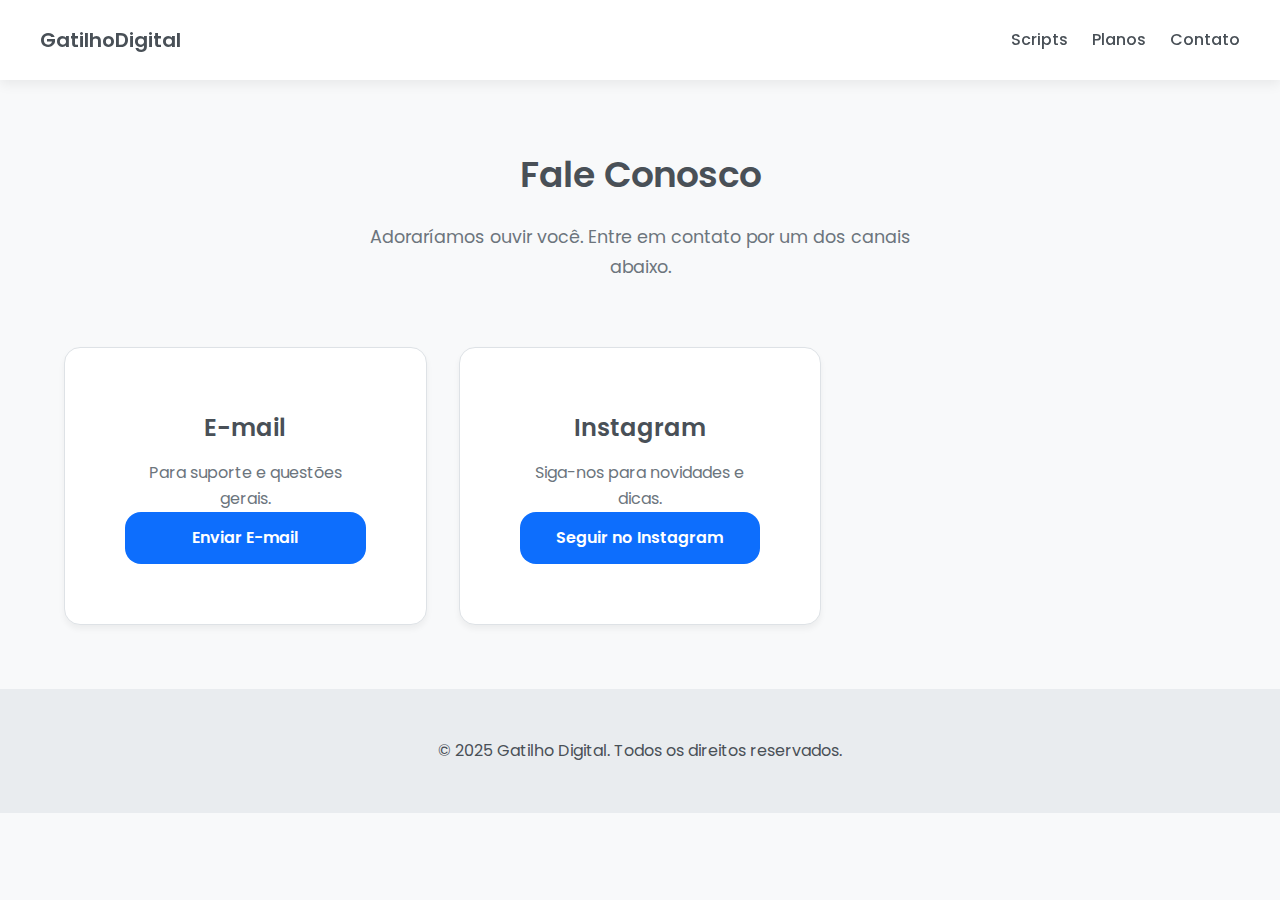
<file: contato.html>
<!DOCTYPE html>
<html lang="pt-br">
<head>
    <meta charset="UTF-8">
    <meta name="viewport" content="width=device-width, initial-scale=1.0">
    <title>Contato - Gatilho Digital</title>
    <link href="https://fonts.googleapis.com/css2?family=Poppins:wght@400;500;600;700&display=swap" rel="stylesheet">
    <link rel="stylesheet" href="style.css">
</head>
<body>

    <header class="navbar">
        <div class="navbar-container">
            <a href="index.html" class="navbar-brand">GatilhoDigital</a>
            <div class="navbar-links">
                <a href="scripts.html">Scripts</a>
                <a href="planos.html">Planos</a>
                <a href="contato.html">Contato</a>
            </div>
            <button class="navbar-toggler" aria-label="Toggle navigation">
                <span class="navbar-toggler-icon"></span>
            </button>
        </div>
        <div class="navbar-collapse">
            <a href="scripts.html">Scripts</a>
            <a href="planos.html">Planos</a>
            <a href="contato.html">Contato</a>
        </div>
    </header>

    <main class="container">
        <div class="page-header">
            <h1>Fale Conosco</h1>
            <p>Adoraríamos ouvir você. Entre em contato por um dos canais abaixo.</p>
        </div>
        <div class="grid-container">
            <div class="contact-card">
                <div class="card-content text-center">
                    <h3>E-mail</h3>
                    <p>Para suporte e questões gerais.</p>
                    <a href="mailto:contato@gatilhodigital.com" class="button button-primary">Enviar E-mail</a>
                </div>
            </div>
            <div class="contact-card">
                <div class="card-content text-center">
                    <h3>Instagram</h3>
                    <p>Siga-nos para novidades e dicas.</p>
                    <a href="https://instagram.com/gatilhodigital" target="_blank" class="button button-primary">Seguir no Instagram</a>
                </div>
            </div>
        </div>
    </main>

    <footer style="text-align: center; padding: 2rem; background: #e9ecef; margin-top: 4rem;">
        <p>&copy; 2025 Gatilho Digital. Todos os direitos reservados.</p>
    </footer>

    <script src="main.js"></script>
</body>
</html>
</file>
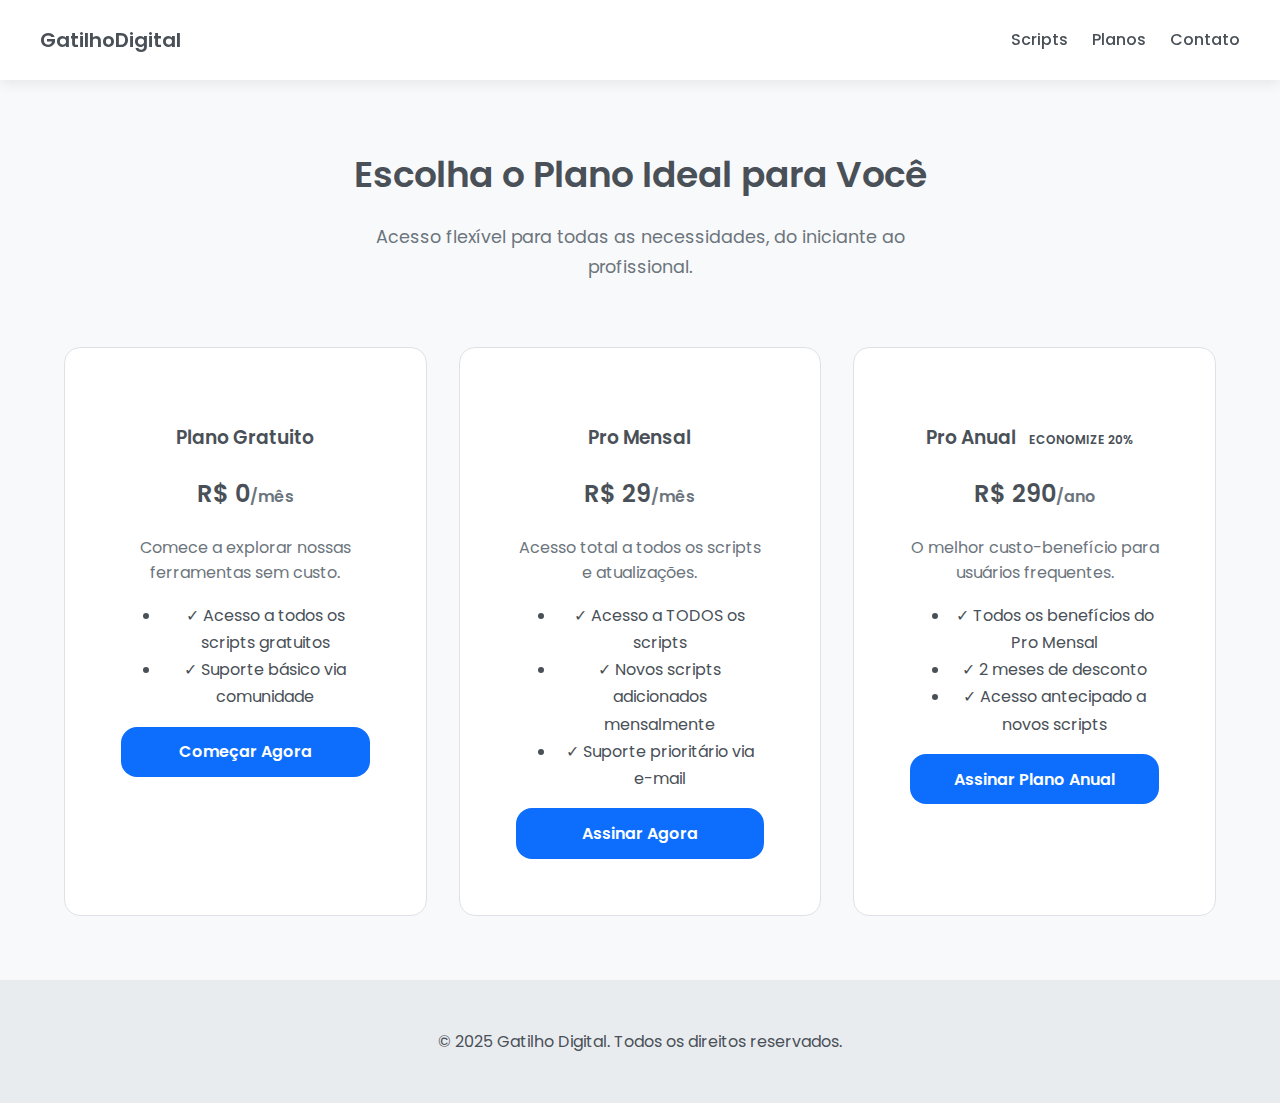
<file: planos.html>
<!DOCTYPE html>
<html lang="pt-br">
<head>
    <meta charset="UTF-8">
    <meta name="viewport" content="width=device-width, initial-scale=1.0">
    <title>Planos - Gatilho Digital</title>
    <link href="https://fonts.googleapis.com/css2?family=Poppins:wght@400;500;600;700&display=swap" rel="stylesheet">
    <link rel="stylesheet" href="style.css">
</head>
<body>

    <header class="navbar">
        <div class="navbar-container">
            <a href="index.html" class="navbar-brand">GatilhoDigital</a>
            <div class="navbar-links">
                <a href="scripts.html">Scripts</a>
                <a href="planos.html">Planos</a>
                <a href="contato.html">Contato</a>
            </div>
            <button class="navbar-toggler" aria-label="Toggle navigation">
                <span class="navbar-toggler-icon"></span>
            </button>
        </div>
        <div class="navbar-collapse">
            <a href="scripts.html">Scripts</a>
            <a href="planos.html">Planos</a>
            <a href="contato.html">Contato</a>
        </div>
    </header>

    <main class="container">
        <div class="page-header">
            <h1>Escolha o Plano Ideal para Você</h1>
            <p>Acesso flexível para todas as necessidades, do iniciante ao profissional.</p>
        </div>
        <div class="grid-container">
            <div class="plan-card">
                <div class="card-content">
                    <h3>Plano Gratuito</h3>
                    <h2>R$ 0<span style="font-size: 1rem; color: #6c757d;">/mês</span></h2>
                    <p>Comece a explorar nossas ferramentas sem custo.</p>
                    <ul>
                        <li>✓ Acesso a todos os scripts gratuitos</li>
                        <li>✓ Suporte básico via comunidade</li>
                    </ul>
                    <button class="button button-secondary w-full mt-4">Começar Agora</button>
                </div>
            </div>
            <div class="plan-card">
                <div class="card-content">
                    <h3>Pro Mensal</h3>
                    <h2>R$ 29<span style="font-size: 1rem; color: #6c757d;">/mês</span></h2>
                    <p>Acesso total a todos os scripts e atualizações.</p>
                    <ul>
                        <li>✓ Acesso a TODOS os scripts</li>
                        <li>✓ Novos scripts adicionados mensalmente</li>
                        <li>✓ Suporte prioritário via e-mail</li>
                    </ul>
                    <button class="button button-primary w-full mt-4">Assinar Agora</button>
                </div>
            </div>
            <div class="plan-card">
                <div class="card-content">
                    <h3>Pro Anual <span class="tag tag-sub">Economize 20%</span></h3>
                    <h2>R$ 290<span style="font-size: 1rem; color: #6c757d;">/ano</span></h2>
                    <p>O melhor custo-benefício para usuários frequentes.</p>
                    <ul>
                        <li>✓ Todos os benefícios do Pro Mensal</li>
                        <li>✓ 2 meses de desconto</li>
                        <li>✓ Acesso antecipado a novos scripts</li>
                    </ul>
                    <button class="button button-primary w-full mt-4">Assinar Plano Anual</button>
                </div>
            </div>
        </div>
    </main>

    <footer style="text-align: center; padding: 2rem; background: #e9ecef; margin-top: 4rem;">
        <p>&copy; 2025 Gatilho Digital. Todos os direitos reservados.</p>
    </footer>

    <script src="main.js"></script>
</body>
</html>
</file>
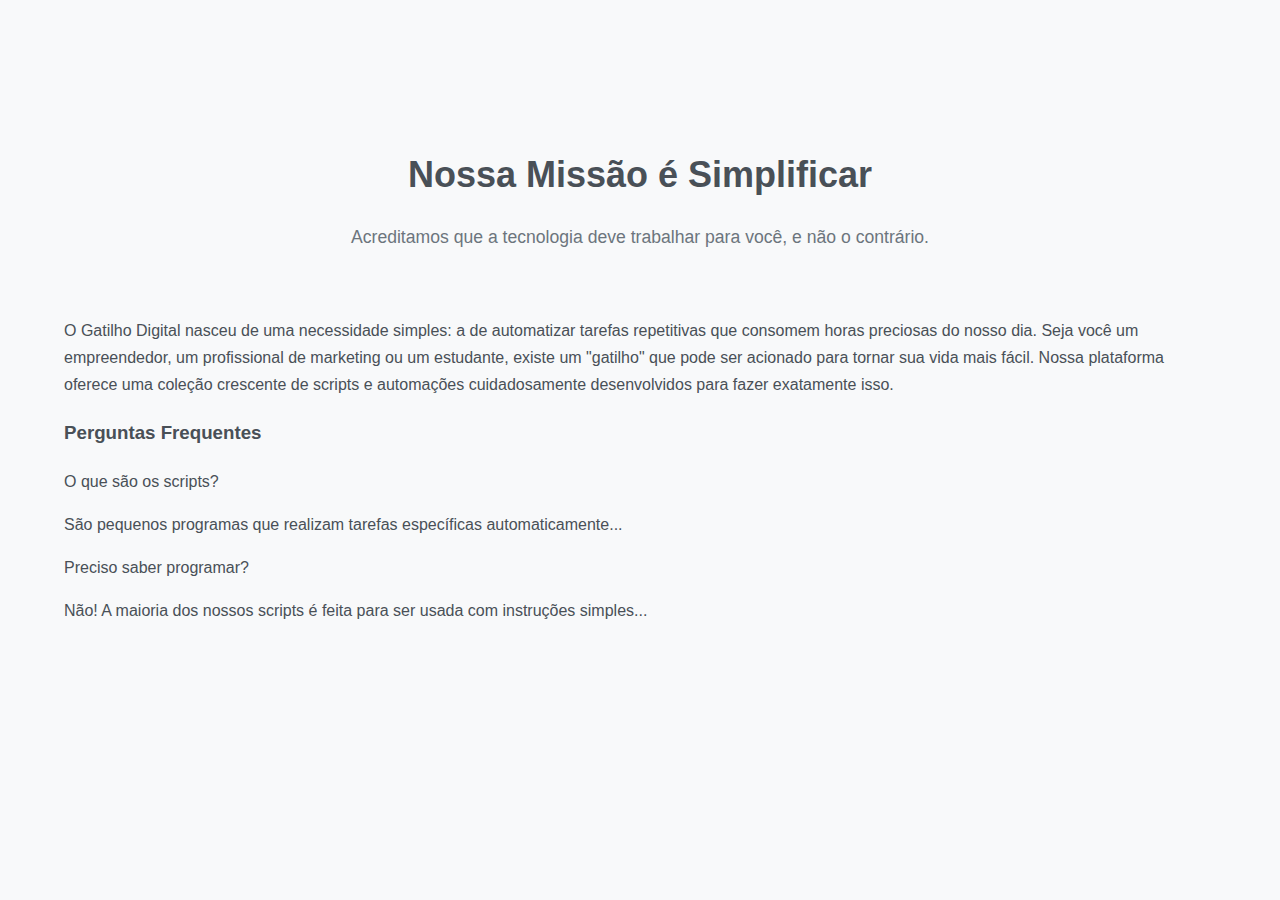
<file: sobre.html>
<!DOCTYPE html>
<html lang="pt-br">
<head>
    <title>Sobre Nós - Gatilho Digital</title>
    <link rel="stylesheet" href="style.css">
</head>
<body>
    <div class="container">
        <div class="page-header">
            <h1>Nossa Missão é Simplificar</h1>
            <p>Acreditamos que a tecnologia deve trabalhar para você, e não o contrário.</p>
        </div>
        <div class="prose">
            <p>O Gatilho Digital nasceu de uma necessidade simples: a de automatizar tarefas repetitivas que consomem horas preciosas do nosso dia. Seja você um empreendedor, um profissional de marketing ou um estudante, existe um "gatilho" que pode ser acionado para tornar sua vida mais fácil. Nossa plataforma oferece uma coleção crescente de scripts e automações cuidadosamente desenvolvidos para fazer exatamente isso.</p>
            <h3>Perguntas Frequentes</h3>
            <div class="accordion">
                <div class="accordion-item">
                    <div class="accordion-header">O que são os scripts?</div>
                    <div class="accordion-content"><p>São pequenos programas que realizam tarefas específicas automaticamente...</p></div>
                </div>
                <div class="accordion-item">
                    <div class="accordion-header">Preciso saber programar?</div>
                    <div class="accordion-content"><p>Não! A maioria dos nossos scripts é feita para ser usada com instruções simples...</p></div>
                </div>
            </div>
        </div>
    </div>

    <a href="https://wa.me/5500000000000" class="whatsapp-button" target="_blank"></a>
    <script src="main.js"></script>
</body>
</html>
</file>
<file: style.css>
/* GERAL, PALETA DE CORES E TEMA ESCURO */
:root {
    --azul-principal: #0d6efd;
    --azul-hover: #0b5ed7;
    --ciano-destaque: #0dcaf0;
    --verde-sucesso: #198754;
    --verde-sucesso-hover: #157347;
    --verde-secundario: #146c43;
    --cinza-texto: #495057;
    --cinza-texto-claro: #6c757d;
    --cinza-fundo: #f8f9fa;
    --cinza-bordas: #dee2e6;
    --branco-surface: #ffffff;
    --sombra-suave: 0 4px 12px rgba(0, 0, 0, 0.07);
    --sombra-profunda: 0 8px 30px rgba(0, 0, 0, 0.12);
    --fonte-principal: 'Poppins', sans-serif;
    --transicao-rapida: all 0.3s ease;
    --raio-borda: 1rem; /* 16px, mais arredondado */
}

[data-theme="dark"] {
    --cinza-texto: #adb5bd;
    --cinza-texto-claro: #8a9198;
    --cinza-fundo: #121212;
    --branco-surface: #1e1e1e;
    --cinza-bordas: #343a40;
    --sombra-suave: 0 4px 12px rgba(0, 0, 0, 0.2);
    --sombra-profunda: 0 8px 30px rgba(0, 0, 0, 0.25);
    --azul-principal: #3b82f6;
    --verde-sucesso: #10b981;
    --verde-sucesso-hover: #059669;
    --verde-secundario: #047857;
}

/* --- ESTILOS GLOBAIS --- */
* { box-sizing: border-box; }

body {
    font-family: var(--fonte-principal);
    background-color: var(--cinza-fundo);
    color: var(--cinza-texto);
    margin: 0;
    padding-top: 80px;
    line-height: 1.7;
    transition: background-color 0.3s, color 0.3s;
}
.container { max-width: 1200px; margin: 4rem auto; padding: 0 1.5rem; }
h1, h2, h3 { color: var(--cinza-texto); font-weight: 600; }
[data-theme="dark"] h1, [data-theme="dark"] h2, [data-theme="dark"] h3 { color: #e9ecef; }

/* --- NAVBAR --- */
.navbar { background-color: var(--branco-surface); box-shadow: var(--sombra-suave); padding: 0 1.5rem; position: fixed; top: 0; left: 0; right: 0; z-index: 1030; transition: var(--transicao-rapida); }
.navbar-container { display: flex; justify-content: space-between; align-items: center; max-width: 1200px; margin: 0 auto; height: 80px; }
.navbar-brand { display: flex; align-items: center; gap: 0.75rem; font-size: 1.25rem; font-weight: 600; color: var(--cinza-texto); text-decoration: none; }
[data-theme="dark"] .navbar-brand { color: #fff; }
.navbar-brand img { height: 50px; width: 50px; }
.navbar-links { display: flex; align-items: center; gap: 1.5rem; }
.navbar-links a { color: var(--cinza-texto); text-decoration: none; font-weight: 500; transition: color 0.3s; }
.navbar-links a:hover, .navbar-links a.active { color: var(--azul-principal); }
.navbar-toggler, .navbar-collapse { display: none; }

/* --- BOTÃO DE TEMA --- */
.theme-switch-wrapper { display: flex; align-items: center; gap: 0.75rem; }
.theme-switch-wrapper .icon { width: 24px; height: 24px; color: var(--cinza-texto-claro); transition: var(--transicao-rapida); }
.theme-switch-wrapper .icon.sun { color: #f39c12; }
[data-theme="dark"] .theme-switch-wrapper .icon.sun { opacity: 0.5; }
[data-theme="dark"] .theme-switch-wrapper .icon.moon { color: var(--ciano-destaque); opacity: 1; }
.theme-switch { position: relative; display: inline-block; width: 50px; height: 26px; }
.theme-switch input { opacity: 0; width: 0; height: 0; }
.slider { position: absolute; cursor: pointer; top: 0; left: 0; right: 0; bottom: 0; background-color: #ccc; transition: .4s; border-radius: 26px; }
.slider:before { position: absolute; content: ""; height: 20px; width: 20px; left: 3px; bottom: 3px; background-color: white; transition: .4s; border-radius: 50%; }
input:checked + .slider { background-color: var(--azul-principal); }
input:checked + .slider:before { transform: translateX(24px); }

/* --- COMPONENTES GERAIS (Cards, Botões) --- */
.page-header { text-align: center; margin-bottom: 4rem; }
.page-header h1 { font-size: 2.25rem; margin-bottom: 0.5rem; }
.page-header p { font-size: 1.1rem; color: var(--cinza-texto-claro); max-width: 600px; margin-left: auto; margin-right: auto; }

.grid-container { display: grid; grid-template-columns: repeat(auto-fill, minmax(320px, 1fr)); gap: 2rem; }
.button { display: inline-flex; align-items: center; justify-content: center; gap: 0.5rem; padding: 0.8rem 1.5rem; border: none; border-radius: var(--raio-borda); font-family: var(--fonte-principal); font-weight: 600; font-size: 1rem; text-decoration: none; cursor: pointer; transition: var(--transicao-rapida); color: white; }

/* --- PÁGINA DE LOGIN --- */
#login-background { position: fixed; top: 0; left: 0; width: 100%; height: 100%; z-index: -1; background-color: #0b0f19; background-image: url("data:image/svg+xml,%3Csvg xmlns='http://www.w3.org/2000/svg' width='250' height='250' viewBox='0 0 800 800'%3E%3Cg fill='none' stroke='%231b2c5c' stroke-width='1'%3E%3Cpath d='M769 229L1037 260.9M927 880L731 737 520 660 309 538 40 599 295 764 126.5 879.5 40 599-197 493-43 252-240 0 125 28 320 230 520 280 740 229z'/%3E%3Cpath d='M-222 42L125 28 320 230 520 280 740 229 769 229L1037 260.9 927 880 731 737 520 660 309 538 40 599 295 764 126.5 879.5 40 599-197 493-43 252-240 0z'/%3E%3Cpath d='M520 660L295 764 126.5 879.5 40 599-197 493-43 252-240 0 125 28 320 230 520 280 740 229 769 229L1037 260.9 927 880 731 737z'/%3E%3Cpath d='M520 280L320 230 125 28-240 0-43 252-197 493 40 599 126.5 879.5 295 764 520 660 731 737 927 880 1037 260.9 769 229 740 229z'/%3E%3C/g%3E%3C/svg%3E"); animation: scrollBackground 60s linear infinite; }
@keyframes scrollBackground { from { background-position: 0 0; } to { background-position: -250px -250px; } }
.login-container { display: flex; justify-content: center; align-items: center; min-height: 100vh; padding: 1.5rem; }
.login-card { background: rgba(17, 25, 40, 0.75); backdrop-filter: blur(16px) saturate(180%); border: 1px solid rgba(255, 255, 255, 0.125); border-radius: var(--raio-borda); padding: 3rem; width: 100%; max-width: 450px; text-align: center; color: #fff; animation: fadeInScaleUp 0.6s ease-out forwards; }
@keyframes fadeInScaleUp { from { opacity: 0; transform: scale(0.9); } to { opacity: 1; transform: scale(1); } }
.logo-login { height: 80px; width: 80px; margin: 0 auto 1.5rem auto; }
#login-box h1, .welcome-back { color: #fff; font-size: 2rem; margin-bottom: 0.75rem; }
#login-box p { color: rgba(255,255,255,0.7); max-width: 320px; margin: 0 auto 2.5rem auto; line-height: 1.6; }
#google-login-btn { display: inline-flex; align-items: center; justify-content: center; gap: 0.75rem; width: 100%; padding: 0.8rem 1.5rem; border: 1px solid rgba(255,255,255,0.2); border-radius: var(--raio-borda); background: rgba(255,255,255,0.1); color: #fff; font-size: 1rem; font-weight: 500; cursor: pointer; transition: var(--transicao-rapida); }
#google-login-btn:hover { background: rgba(255,255,255,0.2); border-color: rgba(255,255,255,0.3); transform: translateY(-2px); }
#google-login-btn .iconify { font-size: 1.4rem; }
#user-dashboard { width: 100%; text-align: center; }
#user-photo { width: 90px; height: 90px; border-radius: 50%; margin: 0 auto 1.5rem auto; object-fit: cover; border: 4px solid rgba(255,255,255,0.2); }
.user-name { font-weight: 600; font-size: 1.25rem; margin-bottom: 0.25rem; }
.user-email { color: rgba(255,255,255,0.7); margin-bottom: 2rem; }
.button-primary { background-color: var(--azul-principal); width: 100%; }
.button-primary:hover { background-color: var(--azul-hover); transform: translateY(-2px); }
.logout-link { color: rgba(255,255,255,0.7); text-decoration: none; margin-top: 1.5rem; display: inline-block; font-weight: 500; }
.logout-link:hover { color: #fff; text-decoration: underline; }

/* --- PÁGINA DE PLANOS --- */
.plan-card { background-color: var(--branco-surface); border: 1px solid var(--cinza-bordas); border-radius: var(--raio-borda); padding: 2rem; text-align: center; display: flex; flex-direction: column; transition: var(--transicao-rapida); position: relative; overflow: hidden; }
.plan-card:hover { transform: translateY(-8px); box-shadow: var(--sombra-profunda); }
.plan-header h3 { font-size: 1.1rem; font-weight: 500; color: var(--cinza-texto-claro); margin: 0 0 0.5rem 0; }
.plan-price h2 { font-size: 2.75rem; margin: 0 0 0.5rem 0; line-height: 1.2; }
.plan-description { color: var(--cinza-texto-claro); margin-bottom: 2rem; min-height: 50px; }
.plan-features { text-align: left; margin-bottom: 2rem; flex-grow: 1; }
.plan-features ul { list-style: none; padding: 0; margin: 0; }
.plan-features li { display: flex; align-items: center; gap: 0.75rem; margin-bottom: 0.75rem; }
.plan-features .icon { width: 20px; height: 20px; color: #25D366; }
.plan-footer { margin-top: auto; }
.plan-card .button { width: 100%; background-color: var(--azul-principal); }
.button-outline { background-color: transparent; border: 2px solid var(--cinza-bordas); color: var(--cinza-texto); }
.button-outline:hover { background-color: var(--cinza-bordas); }
[data-theme="dark"] .button-outline { color: var(--cinza-texto); }
[data-theme="dark"] .button-outline:hover { background-color: var(--cinza-bordas); color: var(--cinza-fundo); }
.plan-card.highlighted { border: 2px solid var(--azul-principal); background-color: #f5faff; }
[data-theme="dark"] .plan-card.highlighted { background-color: rgba(59, 130, 246, 0.1); }
.plan-card.highlighted .button:hover { background-color: var(--azul-hover); transform: scale(1.03); box-shadow: 0 10px 20px rgba(0,0,0,0.1); }
.plan-badge { position: absolute; top: 15px; right: -45px; background-color: var(--azul-principal); color: white; padding: 0.3rem 3rem; font-size: 0.8rem; font-weight: 600; transform: rotate(45deg); box-shadow: 0 2px 5px rgba(0,0,0,0.1); }

/* --- PÁGINA DE CONTATO --- */
.contact-card { background-color: var(--branco-surface); border-radius: var(--raio-borda); box-shadow: 0 4px 6px rgba(0,0,0,0.05); transition: all 0.3s ease; display: flex; flex-direction: column; padding: 2.25rem; border: 1px solid var(--cinza-bordas); }
.contact-card:hover { transform: translateY(-8px); box-shadow: var(--sombra-profunda); }
.contact-icon { font-size: 50px; margin-bottom: 1.5rem; align-self: center; }
.contact-card h3 { text-align: center; font-size: 1.5rem; margin-top: 0; margin-bottom: 0.75rem; }
.contact-card p { color: var(--cinza-texto-claro); text-align: center; flex-grow: 1; margin-bottom: 2rem; }
.contact-card .button { width: 100%; }
.contact-card .button:hover { transform: scale(1.03); box-shadow: 0 10px 20px rgba(0,0,0,0.1); }
#gmail-card .button { background: linear-gradient(45deg, #d54339, #ea4335); }
#whatsapp-card .button { background: linear-gradient(45deg, #1ebe57, #25d366); }
#instagram-card .button { background: linear-gradient(45deg, #f09433, #e6683c, #dc2743, #cc2366); }

/* --- FOOTER --- */
.footer { text-align: center; padding: 2rem; background-color: var(--branco-surface); color: var(--cinza-texto-claro); margin-top: 4rem; border-top: 1px solid var(--cinza-bordas); }
.footer p { margin: 0; }

/* ============================================= */
/* --- ESTILOS DOS CARDS DE SCRIPT --- */
/* ============================================= */
.script-card { background-color: var(--branco-surface); border: 1px solid var(--cinza-bordas); border-radius: var(--raio-borda); display: flex; flex-direction: column; overflow: hidden; transition: var(--transicao-rapida); box-shadow: var(--sombra-suave); }
.script-card:hover { transform: translateY(-8px); box-shadow: var(--sombra-profunda); }
.script-card.grayscale { filter: grayscale(100%); opacity: 0.7; }
.script-card-image img { width: 100%; height: 200px; object-fit: cover; display: block; }
.card-content { padding: 1.5rem; flex-grow: 1; }
.card-header { display: flex; justify-content: space-between; align-items: flex-start; margin-bottom: 0.75rem; }
.card-header h3 { margin: 0; font-size: 1.25rem; }
.card-content p { color: var(--cinza-texto-claro); margin: 0; line-height: 1.6; }
.tag { font-size: 0.75rem; font-weight: 600; padding: 0.25rem 0.6rem; border-radius: 99px; text-transform: uppercase; white-space: nowrap; }
.tag-free { background-color: #d1fae5; color: #065f46; }
[data-theme="dark"] .tag-free { background-color: #10B981; color: #ffffff; }
.tag-locked { background-color: #e5e7eb; color: #4b5563; }
[data-theme="dark"] .tag-locked { background-color: #4B5563; color: #D1D5DB; }
.card-footer { padding: 1rem 1.5rem; border-top: 1px solid var(--cinza-bordas); background-color: var(--cinza-fundo); }
[data-theme="dark"] .card-footer { background-color: #121212; }
.button-access { width: 100%; padding: 0.75rem; background-color: var(--azul-principal); color: white; border: none; border-radius: 0.5rem; font-weight: 600; cursor: pointer; transition: var(--transicao-rapida); }
.button-access:hover { background-color: var(--azul-hover); transform: scale(1.03); }

/* ================================================= */
/* --- ESTILOS ESPECÍFICOS DO ANALISADOR CONTÁBIL --- */
/* ================================================= */
#control-panel {
    background-color: var(--branco-surface);
    border-radius: var(--raio-borda);
    box-shadow: var(--sombra-suave);
    border: 1px solid var(--cinza-bordas);
    padding: 2rem;
    margin-bottom: 2rem;
    transition: var(--transicao-rapida);
}
#control-panel:hover { box-shadow: var(--sombra-profunda); }
#control-panel .form-group { margin-bottom: 1.5rem; }
#control-panel .form-group label { display: block; margin-bottom: 0.5rem; font-weight: 600; color: var(--cinza-texto); }
#control-panel .form-control { width: 100%; padding: 0.75rem; border: 1px solid var(--cinza-bordas); border-radius: 0.5rem; background-color: var(--branco-surface); color: var(--cinza-texto); font-family: var(--fonte-principal); font-size: 1rem; transition: border-color 0.2s, box-shadow 0.2s; }
#control-panel .form-control:focus { outline: none; border-color: var(--azul-principal); box-shadow: 0 0 0 3px rgba(13, 110, 253, 0.25); }
#control-panel .dual-select { display: grid; grid-template-columns: 1fr 1fr; gap: 1.5rem; }

/* Alinhamento da grade 2x2 */
#control-panel .form-grid-container { display: grid; grid-template-columns: 1fr 1fr; gap: 0 1.5rem; }
#control-panel .form-grid-container > #value-options-two-files { grid-column: 1 / -1; display: grid; grid-template-columns: 1fr 1fr; gap: 0 1.5rem; }

#analyze-btn { width: 100%; padding: 1rem; font-size: 1.1rem; background-color: var(--azul-principal); }
#analyze-btn:disabled { background-color: var(--cinza-bordas); color: var(--cinza-texto-claro); cursor: not-allowed; transform: none; }
[data-theme="dark"] #analyze-btn:disabled { background-color: #343a40; }

.file-upload-wrapper { position: relative; display: flex; align-items: center; gap: 1rem; }
.file-upload-input { display: none; }
.file-upload-label { display: inline-flex; align-items: center; gap: 0.5rem; padding: 0.75rem 1rem; background-color: var(--branco-surface); color: var(--cinza-texto); border: 1px solid var(--cinza-bordas); border-radius: 0.5rem; cursor: pointer; transition: var(--transicao-rapida); font-weight: 500; }
.file-upload-label:hover { background-color: var(--cinza-fundo); border-color: var(--azul-principal); color: var(--azul-principal); }
.file-upload-label .iconify { font-size: 1.2rem; }
.file-name { color: var(--cinza-texto-claro); font-size: 0.9rem; white-space: nowrap; overflow: hidden; text-overflow: ellipsis; }
[data-theme="dark"] .file-upload-label { background-color: #343a40; border-color: #555; color: var(--cinza-texto); }
[data-theme="dark"] .file-upload-label:hover { border-color: var(--azul-principal); color: var(--azul-principal); }

/* --- MODAL DE RESULTADOS --- */
.modal-overlay { position: fixed; top: 0; left: 0; width: 100%; height: 100%; background-color: rgba(0, 0, 0, 0.6); z-index: 1050; display: flex; justify-content: center; align-items: center; opacity: 0; visibility: hidden; transition: opacity 0.3s ease, visibility 0.3s ease; }
.modal-overlay.show { opacity: 1; visibility: visible; }
.modal-container { background-color: var(--branco-surface); border-radius: var(--raio-borda); box-shadow: var(--sombra-profunda); width: 90%; max-width: 900px; max-height: 90vh; display: flex; flex-direction: column; transform: scale(0.95); transition: transform 0.3s ease; }
.modal-overlay.show .modal-container { transform: scale(1); }
.modal-header { display: flex; justify-content: space-between; align-items: center; padding: 1rem 1.5rem; border-bottom: 1px solid var(--cinza-bordas); }
.modal-header h2 { margin: 0; font-size: 1.25rem; }
.modal-close-btn { background: none; border: none; font-size: 2rem; line-height: 1; cursor: pointer; color: var(--cinza-texto-claro); transition: color 0.2s; }
.modal-close-btn:hover { color: var(--cinza-texto); }
.modal-content { padding: 1.5rem; overflow-y: auto; }
.modal-footer { display: flex; justify-content: flex-end; gap: 1rem; padding: 1rem 1.5rem; border-top: 1px solid var(--cinza-bordas); background-color: var(--cinza-fundo); }
[data-theme="dark"] .modal-footer { background-color: #121212; }

#download-csv-btn { background-color: var(--verde-secundario); }
#download-csv-btn:hover { background-color: var(--verde-sucesso); }
#download-excel-btn { background-color: var(--verde-sucesso); }
#download-excel-btn:hover { background-color: var(--verde-sucesso-hover); }

/* ESTILOS DOS RESULTADOS DENTRO DO MODAL */
.loader { display: none; text-align: center; padding: 3rem 0; flex-direction: column; align-items: center; gap: 1rem; color: var(--cinza-texto-claro); }
.spinner { border: 4px solid var(--cinza-bordas); border-top: 4px solid var(--azul-principal); border-radius: 50%; width: 40px; height: 40px; animation: spin 1s linear infinite; }
@keyframes spin { 0% { transform: rotate(0deg); } 100% { transform: rotate(360deg); } }
.results-grid { display: grid; grid-template-columns: repeat(auto-fill, minmax(220px, 1fr)); gap: 1.5rem; margin-bottom: 2rem; }
.summary-card { background-color: var(--cinza-fundo); padding: 1.5rem; border-radius: var(--raio-borda); border-left: 5px solid var(--azul-principal); }
[data-theme="dark"] .summary-card { background-color: var(--branco-surface); }
.summary-card h4 { margin: 0 0 0.5rem 0; font-size: 1rem; color: var(--cinza-texto-claro); display: flex; align-items: center; gap: 0.5rem; }
.summary-card p { margin: 0; font-size: 1.75rem; font-weight: 600; color: var(--cinza-texto); }
[data-theme="dark"] .summary-card p { color: #fff; }
.result-section h3 { border-bottom: 2px solid var(--cinza-bordas); padding-bottom: 0.5rem; margin-top: 2rem; margin-bottom: 1rem; }
#results-output table { width: 100%; border-collapse: collapse; margin-top: 1rem; font-size: 0.9rem; box-shadow: var(--sombra-suave); border-radius: 0.5rem; overflow: hidden; }
#results-output th, #results-output td { padding: 0.8rem 1rem; text-align: left; border-bottom: 1px solid var(--cinza-bordas); }
#results-output th { background-color: var(--cinza-fundo); font-weight: 600; }
#results-output tbody tr:last-child td { border-bottom: none; }
#results-output tbody tr:hover { background-color: #e9ecef; }
[data-theme="dark"] #results-output table { border: 1px solid var(--cinza-bordas); }
[data-theme="dark"] #results-output th { background-color: #343a40; }
[data-theme="dark"] #results-output tbody tr:hover { background-color: #3a3f44; }

/* --- RESPONSIVIDADE (MOBILE) --- */
@media (max-width: 992px) {
    .navbar-links { display: none; }
    .navbar-toggler { display: block; background: none; border: none; cursor: pointer; z-index: 10; padding: 0; }
    .navbar-toggler-icon { display: block; width: 24px; height: 2px; background-color: var(--cinza-texto); position: relative; transition: all 0.3s; }
    .navbar-toggler-icon::before, .navbar-toggler-icon::after { content: ''; position: absolute; width: 100%; height: 2px; background-color: var(--cinza-texto); left: 0; transition: all 0.3s; }
    .navbar-toggler-icon::before { top: -7px; }
    .navbar-toggler-icon::after { top: 7px; }
    .navbar-toggler.active .navbar-toggler-icon { background-color: transparent; }
    .navbar-toggler.active .navbar-toggler-icon::before { top: 0; transform: rotate(45deg); }
    .navbar-toggler.active .navbar-toggler-icon::after { top: 0; transform: rotate(-45deg); }
    .navbar-collapse { display: none; position: absolute; top: 80px; left: 0; right: 0; width: 100%; background-color: var(--branco-surface); box-shadow: var(--sombra-suave); flex-direction: column; padding-bottom: 1rem; }
    .navbar-collapse.show { display: flex; }
    .navbar-collapse a { display: block; padding: 1rem 1.5rem; text-decoration: none; color: var(--cinza-texto); }
}

@media (max-width: 768px) {
    #control-panel .dual-select, #control-panel .form-grid-container, #control-panel .form-grid-container > #value-options-two-files {
        grid-template-columns: 1fr;
        gap: 0;
    }
    #control-panel .form-grid-container > #value-options-two-files .form-group {
        margin-bottom: 1.5rem;
    }
}

@media (max-width: 576px) {
    body { padding-top: 70px; }
    .container { margin: 2rem auto; }
    .navbar-container { height: 70px; }
    .navbar-collapse { top: 70px; }
    .grid-container { grid-template-columns: 1fr; }
    .page-header h1 { font-size: 2rem; }
    #control-panel { padding: 1.5rem; }
}
</file>
